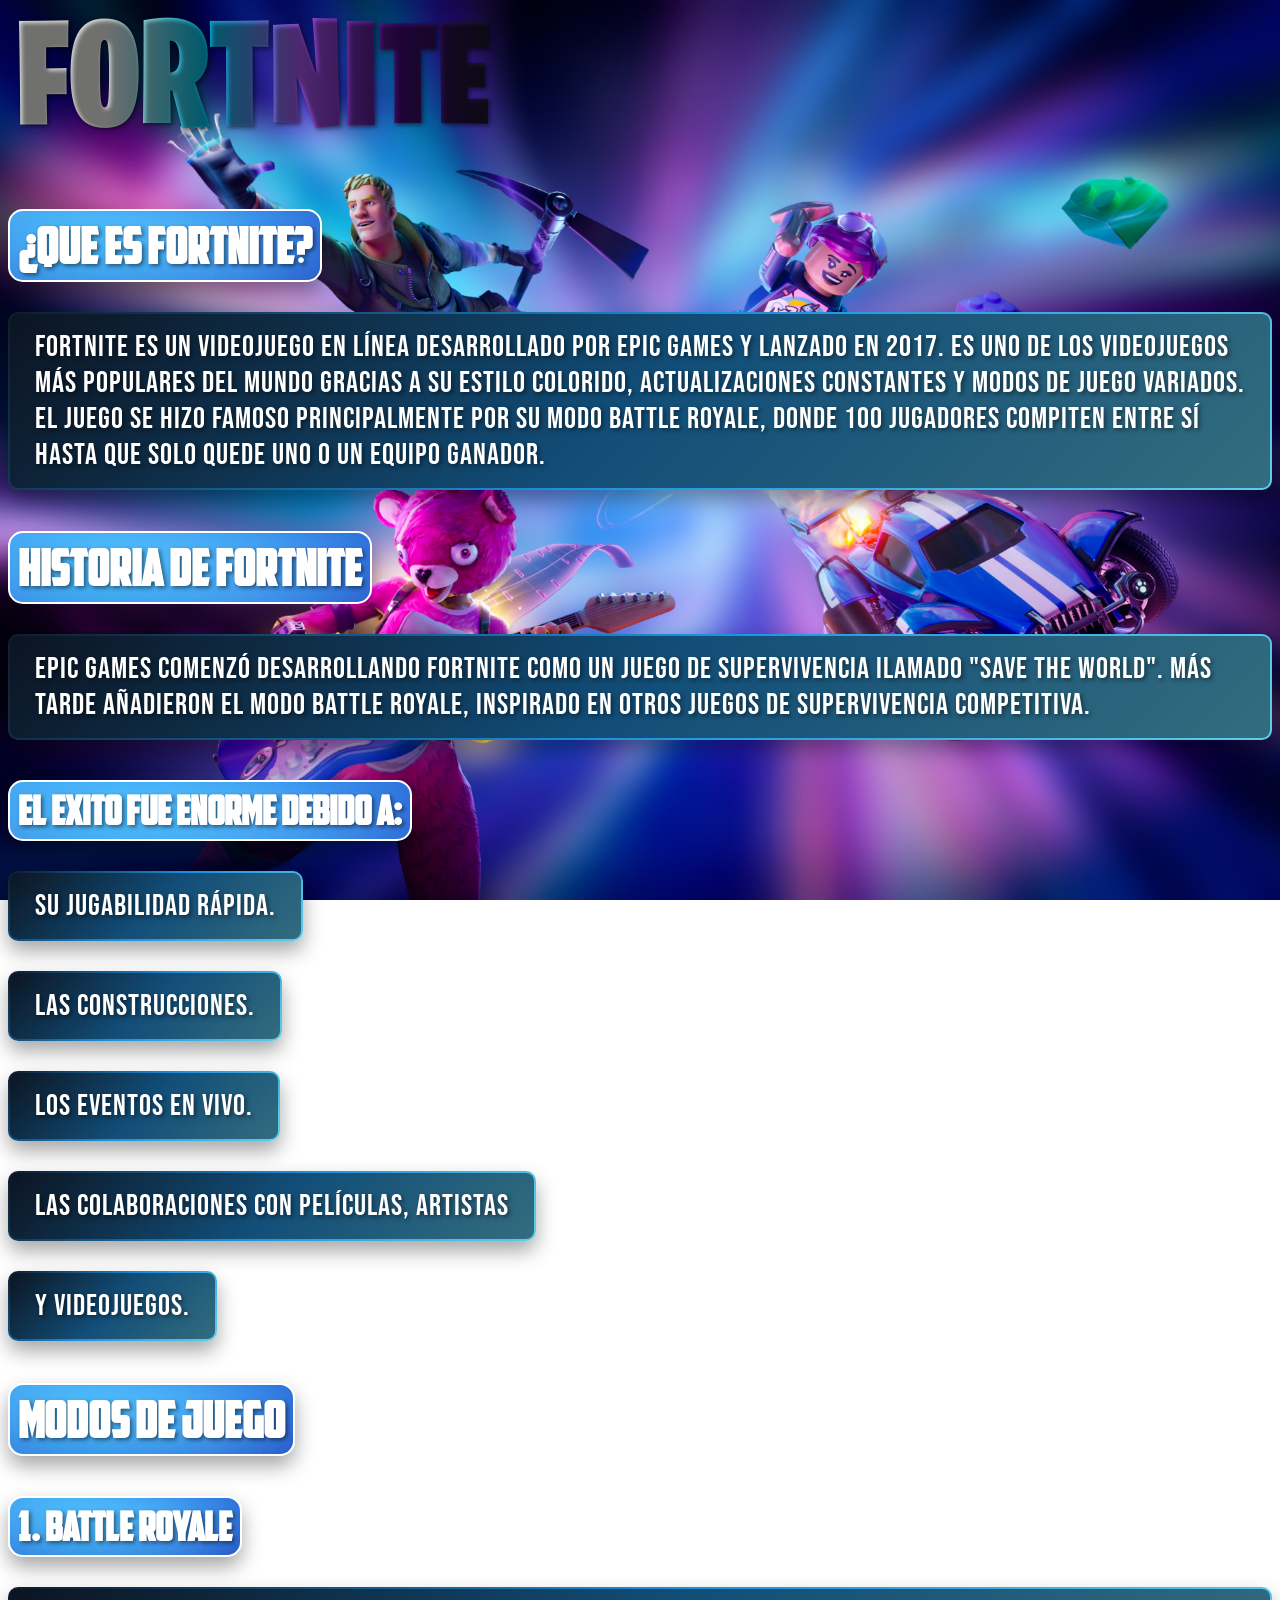
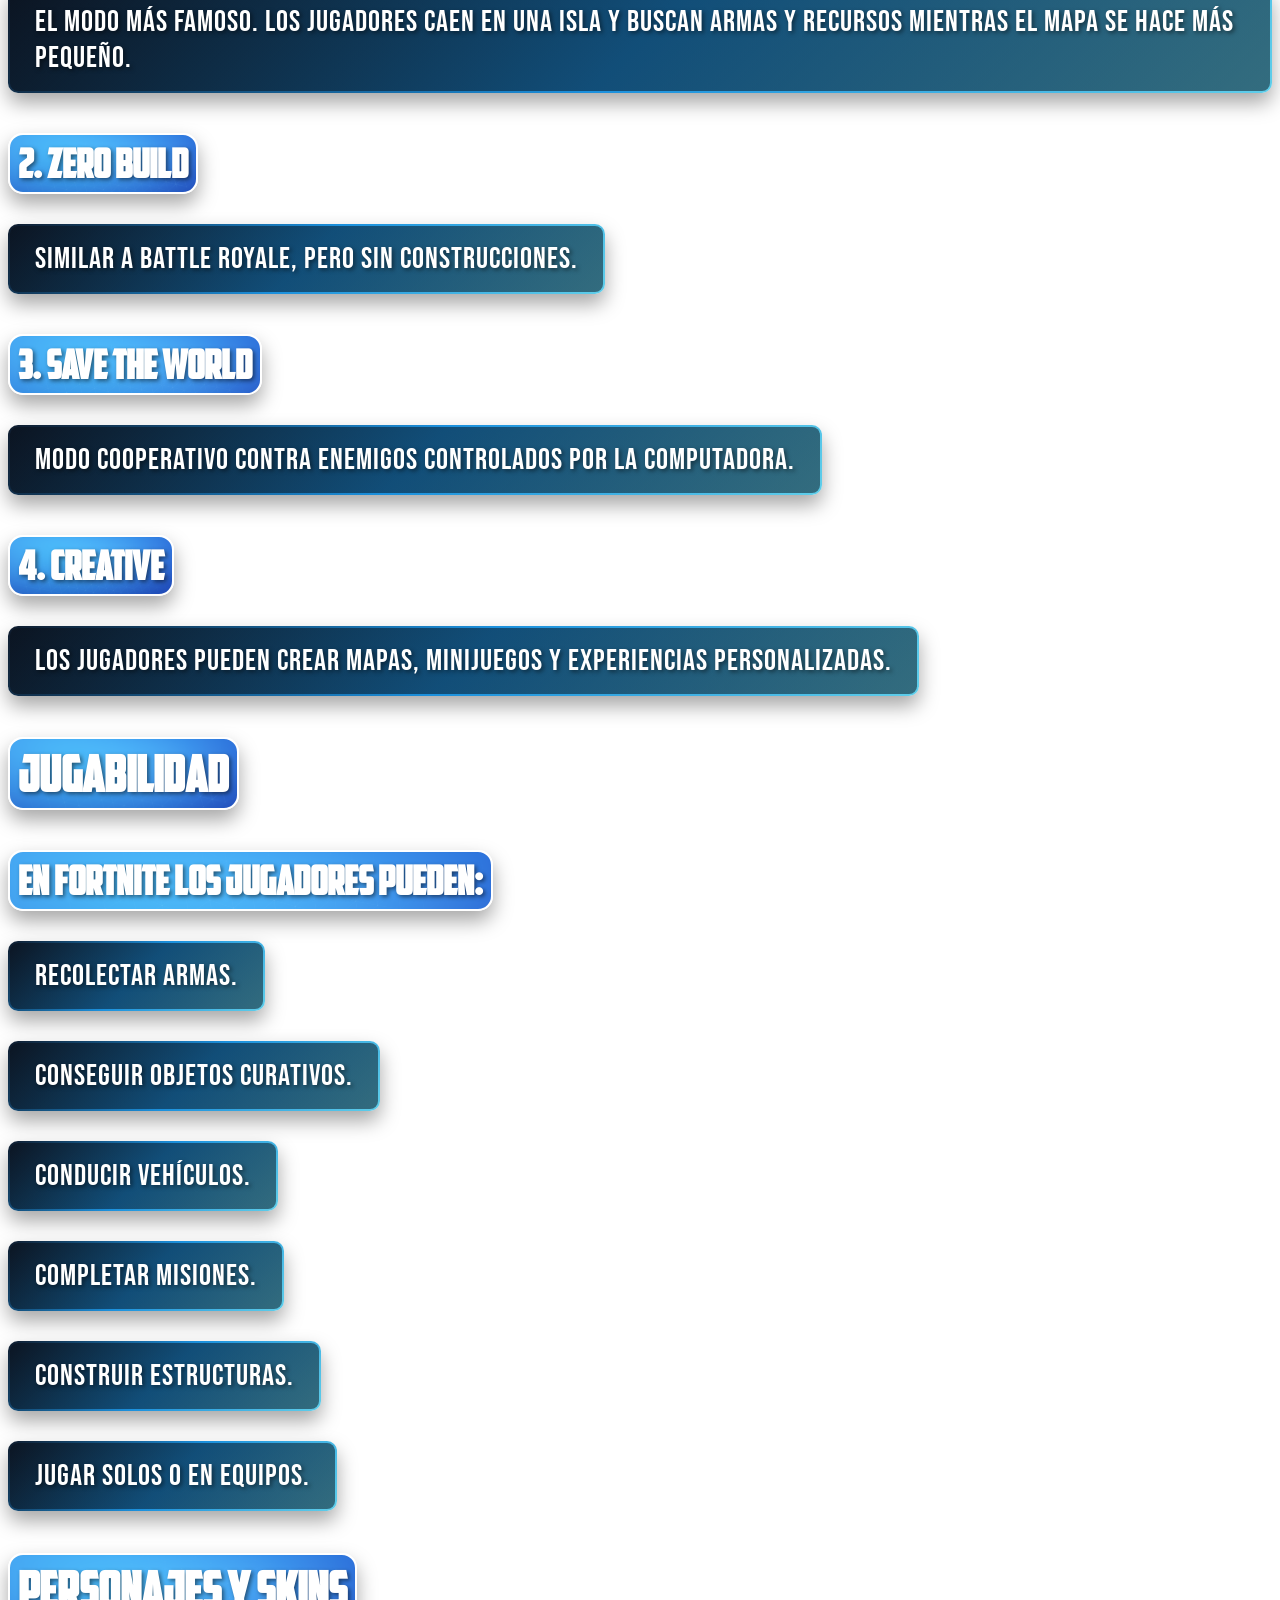
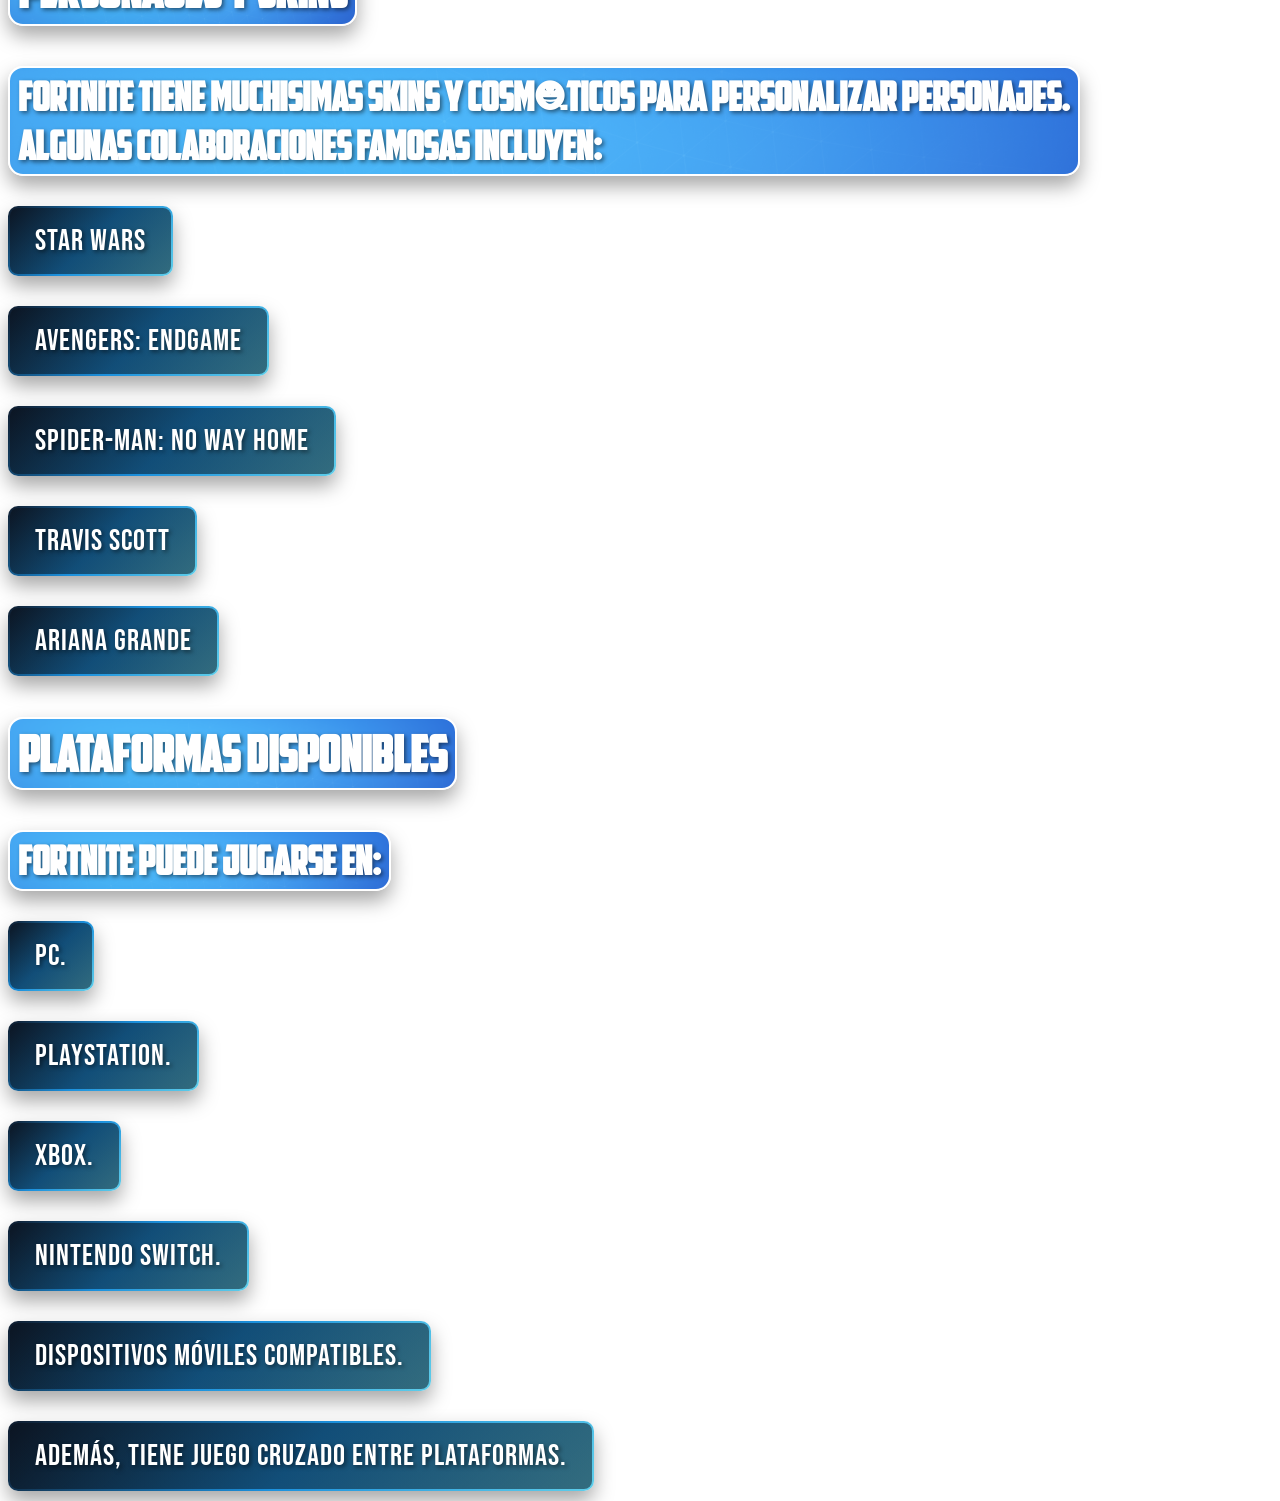
<file: ForniteIndex.html>
<!DOCTYPE html>
<html>
<head>
	<meta charset="utf-8">
	<meta name="viewport" content="width=device-width, initial-scale=1">
	<title>FORTNITE</title>
</head>
<body style="background: url('Fornite.jpg'); background-repeat: no-repeat; background-size: cover; background-position: center; background-attachment: fixed; min-height: 100vh;;">
<link rel="stylesheet" type="text/css" href="Estilos2.css">
<h1 class="textodegradado" data-text="FORTNITE" style="font-family: Fornite; font-size: 150px; color: white; margin-top: 0px; text-shadow: 2px 2px 4px rgba(0,0,0,0.5);">FORTNITE</h1>
<h2 class="Textos" style="text-align: center;">¿Que es Fortnite?</h2>
<p class="Textos" >Fortnite es un videojuego en línea desarrollado por Epic Games y lanzado en 2017. Es uno de los videojuegos más populares del mundo gracias a su estilo colorido, actualizaciones constantes y modos de juego variados. <br>
El juego se hizo famoso principalmente por su modo Battle Royale, donde 100 jugadores compiten entre sí hasta que solo quede uno o un equipo ganador.</p>
<h2 class="Textos" >Historia de Fortnite</h2>
<p class="Textos" >Epic Games comenzó desarrollando Fortnite como un juego de supervivencia Ilamado "Save the World". Más tarde añadieron el modo Battle Royale, inspirado en otros juegos de supervivencia competitiva.</p>
<h3 class="Textos" >El exito fue enorme debido a:</h3>
<p class="Textos" >Su jugabilidad rápida.</p>
<p class="Textos" >Las construcciones.</p>
<p class="Textos" >Los eventos en vivo.</p>
<p class="Textos" >Las colaboraciones con películas, artistas</p>
<p class="Textos" >y videojuegos.</p>
<h2 class="Textos" >Modos de juego</h2>
<h3 class="Textos" >1. Battle Royale</h3>
<p class="Textos" >El modo más famoso. Los jugadores caen en una isla y buscan armas y recursos mientras el mapa se hace más pequeño.</p>
<h3 class="Textos" >2. Zero Build</h3>
<p class="Textos" >Similar a Battle Royale, pero sin construcciones.</p>
<h3 class="Textos" >3. Save the World</h3>
<p class="Textos" >Modo cooperativo contra enemigos controlados por la computadora.</p>
<h3 class="Textos" >4. Creative</h3>
<p class="Textos" >Los jugadores pueden crear mapas, minijuegos y experiencias personalizadas.</p>
<h2 class="Textos" >Jugabilidad</h2>
<h3 class="Textos" >En Fortnite los jugadores pueden:</h3>
<p class="Textos" >Recolectar armas.</p>
<p class="Textos" >Conseguir objetos curativos.</p>
<p class="Textos" >Conducir vehículos.</p>
<p class="Textos" >Completar misiones.</p>
<p class="Textos" >Construir estructuras.</p>
<p class="Textos" >Jugar solos o en equipos.</p>
<h2 class="Textos" >Personajes y skins</h2>
<h3 class="Textos" >Fortnite tiene muchisimas skins y cosméticos para personalizar personajes.<br>Algunas colaboraciones famosas incluyen:  </h3>
<p class="Textos" >Star Wars</p>
<p class="Textos" >Avengers: Endgame</p>
<p class="Textos" >Spider-Man: No Way Home</p>
<p class="Textos" >Travis Scott</p>
<p class="Textos" >Ariana Grande</p>
<h2 class="Textos" >Plataformas disponibles</h2>
<h3 class="Textos" >Fortnite puede jugarse en:</h3>
<p class="Textos" >PC.</p>
<p class="Textos" >PlayStation.</p>
<p class="Textos" >Xbox.</p>
<p class="Textos" >Nintendo Switch.</p>
<p class="Textos" >Dispositivos móviles compatibles.</p>
<p class="Textos" >Además, tiene juego cruzado entre plataformas.</p>
</body>
</html>
</file>
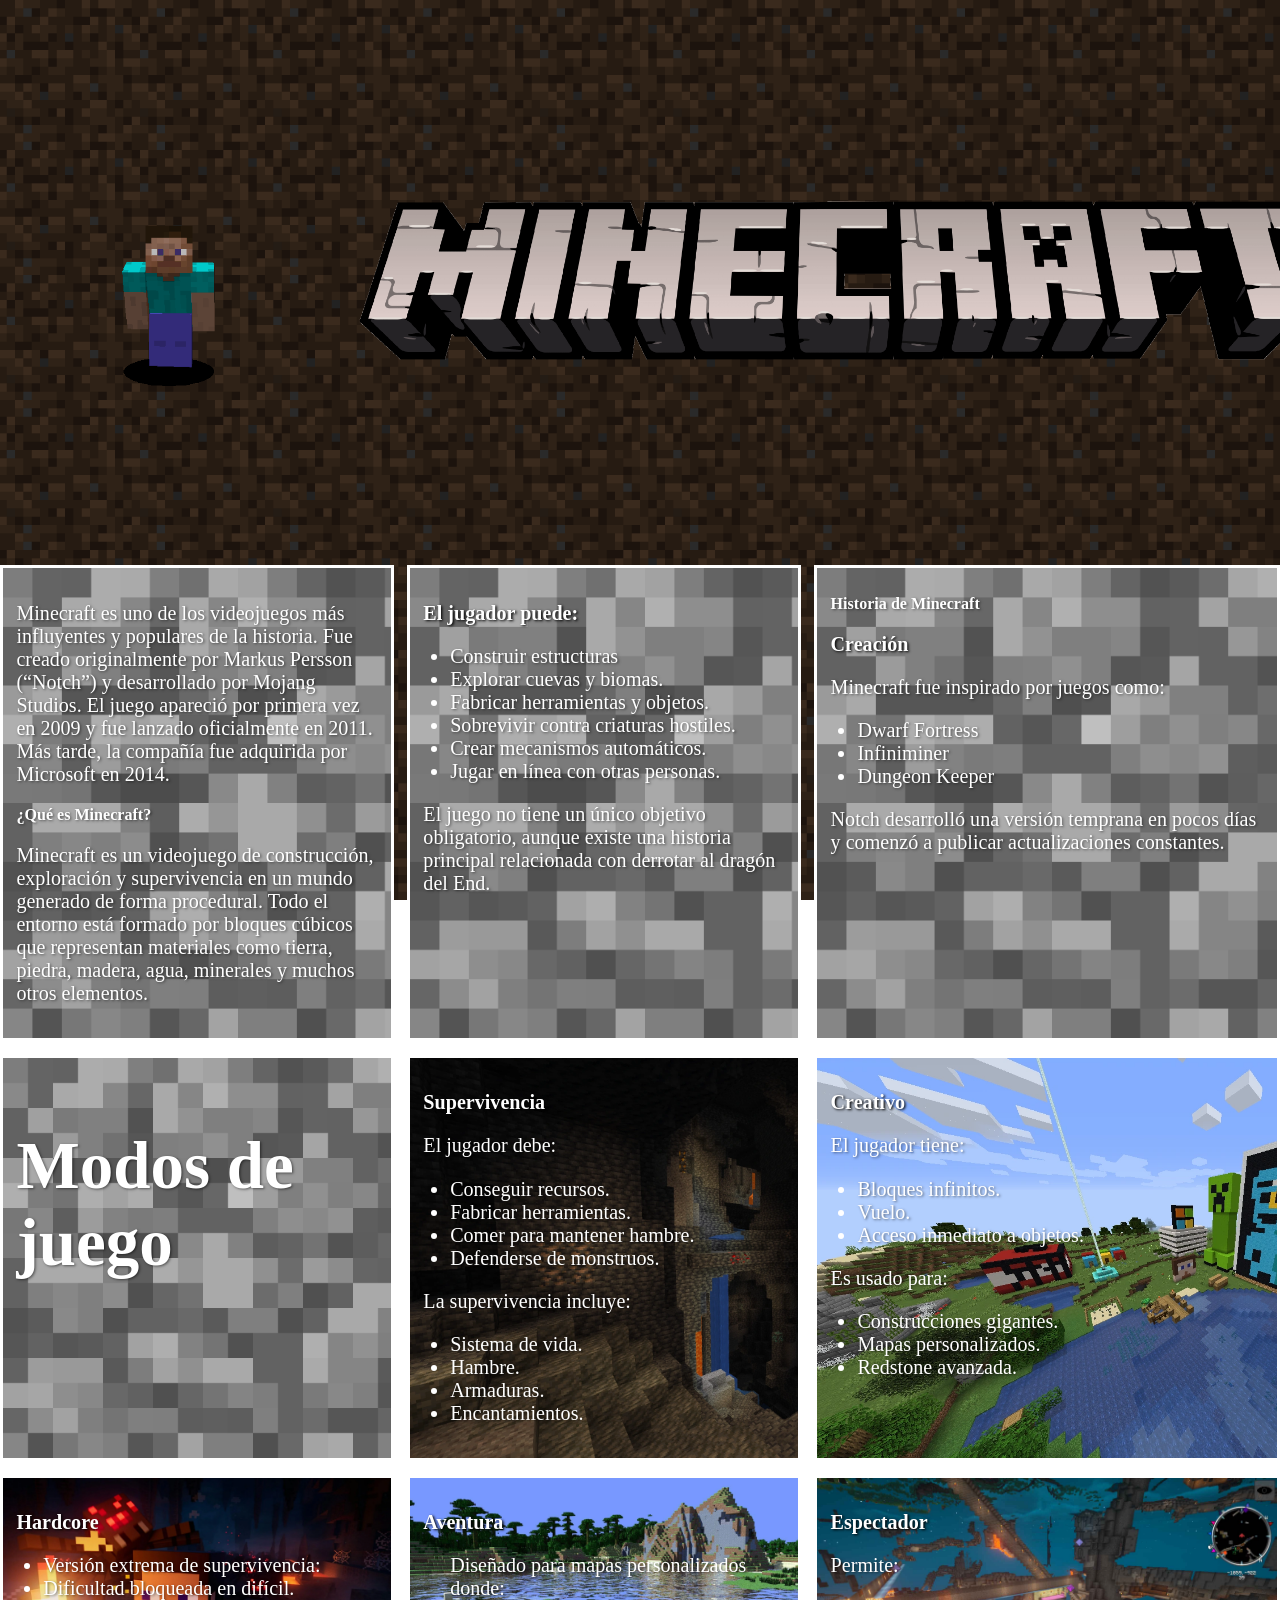
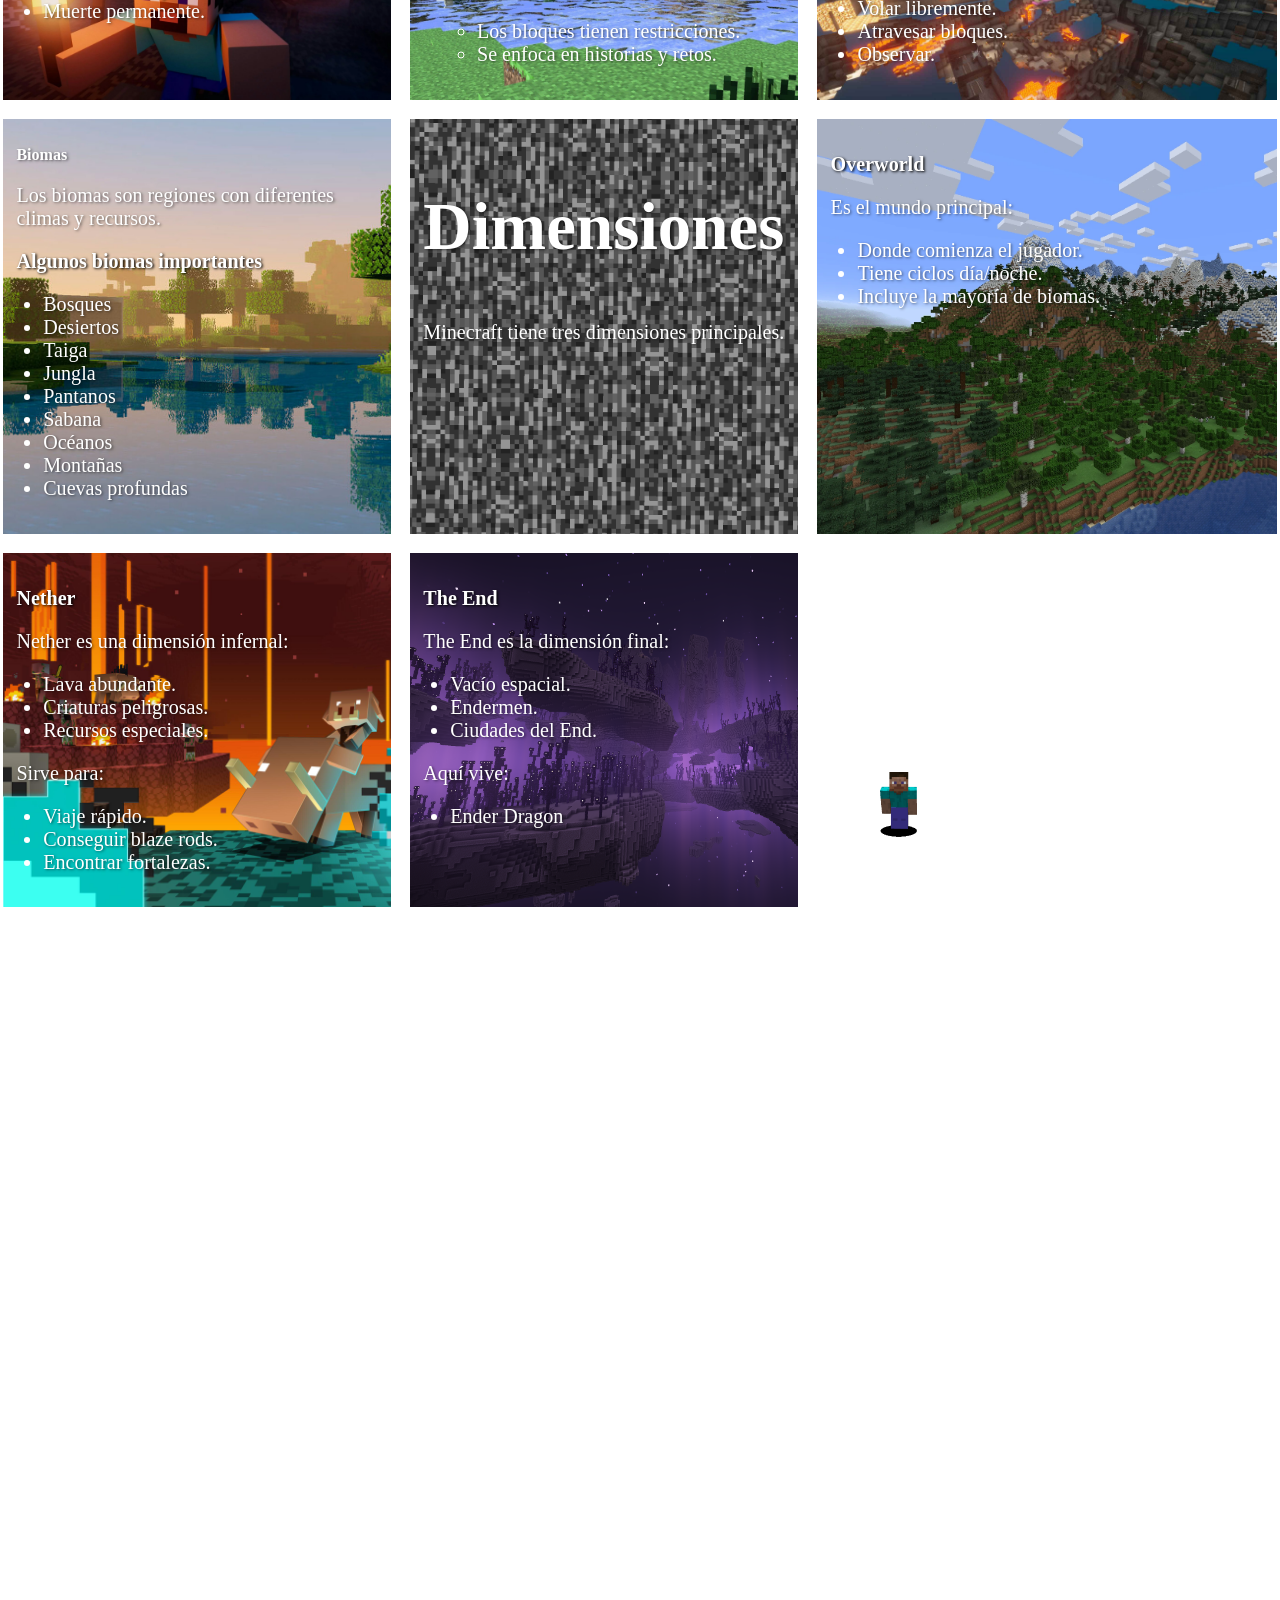
<file: Minecraftindex.html>
<!DOCTYPE html>
<html>
<head>
	<meta charset="utf-8">
	<meta name="viewport" content="width=device-width, initial-scale=1">
	<title>MINECRAFT</title>
</head>
<body background="Tierra.webp" style="background-repeat: no-repeat; background-size: cover; background-position: center; background-attachment: fixed;  margin: 0; padding: 0; min-height: 100vh;";>
<link rel="stylesheet" href= "Estilos1.css";>
<div style="display: flex; justify-content: left; align-items: center; gap: 0px;">
<img src="steve.gif">
<img src="Minecraft-Logo-2013.png" tabindex="0" class="Imagen" style="width: 1500px;">
</div>
<div class="ContenedorTexto">
<div class="columna" tabindex="0" style="background: url('Minerock.webp'); background-size: cover;">
<p>Minecraft es uno de los videojuegos más influyentes y populares de la historia. Fue creado originalmente por Markus Persson (“Notch”) y desarrollado por Mojang Studios. El juego apareció por primera vez en 2009 y fue lanzado oficialmente en 2011. Más tarde, la compañía fue adquirida por Microsoft en 2014.</p>
<h2>¿Qué es Minecraft?</h2>
<p>Minecraft es un videojuego de construcción, exploración y supervivencia en un mundo generado de forma procedural. Todo el entorno está formado por bloques cúbicos que representan materiales como tierra, piedra, madera, agua, minerales y muchos otros elementos.</p>
</div>
<div class="columna" tabindex="0" style="background: url('Minerock.webp'); background-size: cover;">
<h3>El jugador puede:</h3>
<ul>
<li>Construir estructuras</li>
<li>Explorar cuevas y biomas.</li>
<li>Fabricar herramientas y objetos.</li>
<li>Sobrevivir contra criaturas hostiles.</li>
<li>Crear mecanismos automáticos.</li>
<li>Jugar en línea con otras personas.</li>
</ul>
<p>El juego no tiene un único objetivo obligatorio, aunque existe una historia principal relacionada con derrotar al dragón del End.</p>
</div>
<div class="columna" tabindex="0" style="background: url('Minerock.webp'); background-size: cover;" >
<h2>Historia de Minecraft</h2>
<h3>Creación</h3>
<p>Minecraft fue inspirado por juegos como:</p>
<ul>	
<li>Dwarf Fortress</li>
<li>Infiniminer</li>
<li>Dungeon Keeper</li>
</ul>
<p>Notch desarrolló una versión temprana en pocos días y comenzó a publicar actualizaciones constantes.</p>
</div>
<div class="columna" tabindex="0" style="background: url('Minerock.webp'); background-size: cover;">
<h2 style="font-size: 100px;">Modos de juego</h2>
</div>
<div class="columna" tabindex="0" style= "background: url('Noche.webp'); background-size: cover;">
<h3>Supervivencia</h3>
<p>El jugador debe:</p>
<ul>
<li>Conseguir recursos.</li>
<li>Fabricar herramientas.</li>
<li>Comer para mantener hambre.</li>
<li>Defenderse de monstruos.</li>
</ul>
<p>La supervivencia incluye:</p>
<ul>
<li>Sistema de vida.</li>
<li>Hambre.</li>
<li>Armaduras.</li>
<li>Encantamientos.</li>
</ul>
</div>
<div class="columna" tabindex="0" style="background: url('Creativo.webp'); background-size: cover;">
<h3>Creativo</h3>
<p>El jugador tiene:</p>
<ul>
<li>Bloques infinitos.</li>
<li>Vuelo.</li>
<li>Acceso inmediato a objetos.</li>
</ul>
<p>Es usado para:</p>
<ul>
<li>Construcciones gigantes.</li>
<li>Mapas personalizados.</li>
<li>Redstone avanzada.</li>
</ul>
</div>

<div class="columna" tabindex="0" style="background: url('hardcore.webp'); background-size: cover;">
<h3>Hardcore</h3>
<ul>
<li>Versión extrema de supervivencia:</li>
<li>Dificultad bloqueada en difícil.</li>
<li>Muerte permanente.</li>
</ul>
</div>
<div class="columna" tabindex="0" style="background: url('Aventura.jpg'); background-size: cover;">
<h3>Aventura</h3>
<ul>
<p>Diseñado para mapas personalizados donde:</p>
<ul>
<li>Los bloques tienen restricciones.</li>
<li>Se enfoca en historias y retos.</li>
</ul>
</div>
<div class="columna" tabindex="0" style="background: url('Espectador.jpg'); background-size: cover;">
<h3>Espectador</h3>
<p>Permite:</p>
<ul>
<li>Volar libremente.</li>
<li>Atravesar bloques.</li>
<li>Observar.</li>
</ul>
</div>
<div class="columna" tabindex="0" style="background: url('Biomas.jpeg'); background-size: cover;">
<h2>Biomas</h2>
<p>Los biomas son regiones con diferentes climas y recursos.</p>
<h3>Algunos biomas importantes</h3>
<ul>
<li>Bosques</li>
<li>Desiertos</li>
<li>Taiga</li>
<li>Jungla</li>
<li>Pantanos</li>
<li>Sabana</li>
<li>Océanos</li>
<li>Montañas</li>
<li>Cuevas profundas</li>
</ul>
</div>
<div class="columna" tabindex="0" style="background: url('Bedrock.png'); background-size: cover;">
<h2 style="font-size: 100px">Dimensiones</h2>
<p>Minecraft tiene tres dimensiones principales.</p>
</div>
<div class="columna" tabindex="0" style="background: url('Overworld.webp'); background-size: cover;">
<h3>Overworld</h3>
<p>Es el mundo principal:</p>
<ul>
<li>Donde comienza el jugador.</li>
<li>Tiene ciclos día/noche.</li>
<li>Incluye la mayoría de biomas.</li>
</ul>
</div>
<div class="columna" tabindex="0" style="background: url('Nether.jpg'); background-size: cover;">
<h3>Nether</h3>
<p>Nether es una dimensión infernal:</p>
<ul>
<li>Lava abundante.</li>
<li>Criaturas peligrosas.</li>
<li>Recursos especiales.</li>
</ul>
<p>Sirve para:</p>
<ul>
<li>Viaje rápido.</li>
<li>Conseguir blaze rods.</li>
<li>Encontrar fortalezas.</li>
</ul>
</div>
<div class="columna" tabindex="0" style= "background: url('Elend.png'); background-size: cover;">
<h3>The End</h3>
<p>The End es la dimensión final:</p>
<ul>
<li>Vacío espacial.</li>
<li>Endermen.</li>
<li>Ciudades del End.</li>
</ul>
<p>Aquí vive:</p>
<ul>
<li>Ender Dragon</li>
</ul>
</div>
<div class="columna" tabindex="0" class="columnadiferente">
<a href="https://www.minecraft.net/es-es/download" style="font-family: Minecraft; font-size: 80px; text-decoration: none; color: white;">Link para descargar Minecraft</a>
<img src="steve.gif" width="200px" class="imagensteve">
</div>
</body>
</html>
</file>
<file: Estilos2.css>
@font-face {
 	font-family: 'Fornite';
 	src: url('Burbank Big Condensed Black.otf') format('truetype');
 }

 @font-face {
 	font-family: 'Texto';
 	src: url('American Captain.ttf') format('truetype');
 }

  @font-face {
 	font-family: 'Texto2';
 	src: url('BebasNeue-Regular.ttf') format('truetype');
 }

 h1, h2, h3, p {
 	display: table;
 	margin-bottom: 10px;
 	padding: 4px 8px;
 	text-shadow: 2px 2px 4px rgba(0,0,0,0.5);
 }

 h2 {
	background: url('Fornitefondo.png');
	background-size: cover;
	border-radius: 15px;
	border: 2px solid white;
	color: white;
	font-family: Texto;
	font-size: 50px;
 }

 p {
 	background: linear-gradient(rgba(8, 12, 20, 0.5), rgba(8, 12, 20, 0.5)) padding-box, 
 	linear-gradient(135deg, #0f1c2e, #1b90dd, #5fceea) border-box;
    font-size: 30px;
 	border: 2px solid transparent;  
 	border-radius: 10px;
 	padding: 15px 25px;
 	letter-spacing: 1px;
 	font-family: Texto2;
 	color: white;
 	text-shadow: 2px, 2px, 4px rgba(0, 0, 0, 0.5);
 }   

 h3{
 	background: url('Fornitefondo.png');
	background-size: cover;
	border-radius: 15px;
	border: 2px solid white;
	color: white;
	font-family: Texto;
	font-size: 40px;
 }

 .Textos {
 	transition: transform 0.6s ease, box-shadow 0.1s ease;
 	box-shadow: 0 10px 20px rgba(0, 0, 0, 0.35);
 	text-shadow: 2px, 2px, 4px rgba(0, 0, 0, 0.5);
 }

  .Textos:hover {
  transform: translateY(-10px);
  box-shadow: 0 10px 20px rgba(0, 0, 0, 0.7);
}

 .textodegradado {
  background: linear-gradient(to right,  #e0e1dd 10%, #00b4d8 20%, #9d4edd 30%, #3c096c 40%, #121620 50%,  #121620 60%, #3c096c 70%,  #9d4edd 80%, #00b4d8 90%, #e0e1dd 100%
);
  background-size: 200% auto;
  -webkit-background-clip: text;
  background-clip: text;
  -webkit-text-fill-color: transparent;
  color: transparent;
  animation: movimientotexto 4s linear infinite;
 }

 @keyframes movimientotexto {
    0% {
        background-position: 0% 50%;
    }
    100% {
        background-position: 200% 50%;
    }
 }
</file>
<file: Estilos1.css>
html::-webkit-scrollbar, 
body::-webkit-scrollbar {
  display: none;
}

html, body {
  overflow-x: clip;
}

body {
	background-size: cover;
	color: white;
  zoom: 0.67;
}

@font-face {
 	font-family: 'Minecraft';
 	src: url('Mojang-Bold.ttf') format('truetype');
 }

.columna {          
  padding: 20px;                        
  border: 5px solid white;
  border-radius: 0px;
  background-size: cover;    
  background-position: center; 
  background-repeat: no-repeat;
  transition: transform 0.5s ease, box-shadow 0.3s ease;
 }

 .columna:hover {
  transform: translateY(-10px);
  box-shadow: 0 10px 20px rgba(0, 0, 0, 0.2);
  border-color: gray;
  border-image: linear-gradient(90deg, #ffff00, #ffaa00) 1;
}

 p {
 	font-family: Berlin Sans FB;
  font-size: 30px;
  text-shadow: 2px 2px 4px rgba(0, 0, 0, 0.5);
 }
 ul {
 	font-family: Berlin Sans FB;
  font-size: 30px;
  text-shadow: 2px 2px 4px rgba(0, 0, 0, 0.5);
 }

h2 {
	font-family: Berlin Sans FB;
  text-shadow: 2px 2px 4px rgba(0, 0, 0, 0.5);
}

h3 {
    font-family: Berlin Sans FB;
    font-size: 30px;
    text-shadow: 2px 2px 4px rgba(0, 0, 0, 1);
}

.ContenedorTexto {
  display: grid;
  grid-template-columns: repeat(3, 1fr); 
  gap: 20px;
}

a:hover {
  background: darkgreen;
}

.Imagen {
  transition: transform 0.3s ease;
}

.Imagen:hover {
  transform: scale(1.12);
 }
</file>
